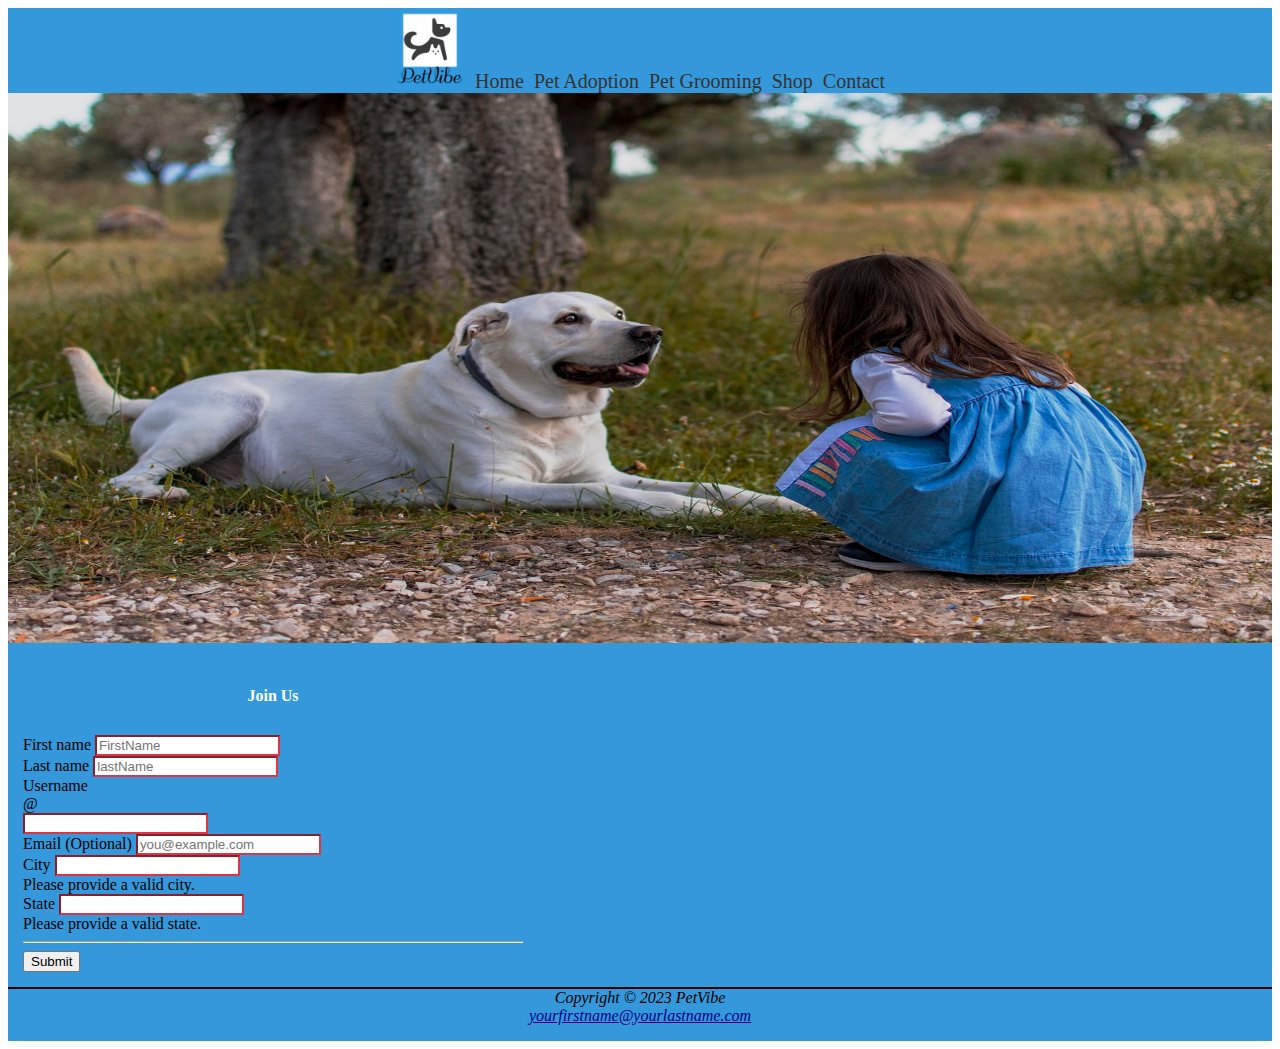
<file: contact.html>
<!doctype html>
<html lang="en">
  <head>
    <meta charset="utf-8">
    <meta name="viewport" content="width=device-width, initial-scale=1, shrink-to-fit=no">
    <title>PetVibe</title>
    <link href="PetVibe.css" rel="stylesheet">
    <link rel="stylesheet" href="https://stackpath.bootstrapcdn.com/bootstrap/4.1.3/css/bootstrap.min.css" integrity="sha384-MCw98/SFnGE8fJT3GXwEOngsV7Zt27NXFoaoApmYm81iuXoPkFOJwJ8ERdknLPMO" crossorigin="anonymous">
    <link rel="shortcut icon" href="fava.ico">

  </head>
<body>
    <nav class="navbar">
      <a href="index.html"><img src="logo.png" alt="logo"></a>
      <a href='index.html'>Home</a>&nbsp;
      <a href='pet adoption.html'>Pet Adoption</a>&nbsp;
      <a href='pet grooming.html'>Pet Grooming</a>&nbsp;
      <a href='shop.html'>Shop</a>&nbsp;
      <a href='contact.html'>Contact</a>&nbsp;
    </nav>
<div id="pic2">
</div>
<main>
 <main class="form-signin w-100 m-auto">

<h2>Join Us</h2>
            <form class="needs-validation" action="thankyou.html" method="get">
            <div class="row">
              <div class="col-md-6 mb-3">
                <label for="firstName">First name</label>
                <input type="text" class="form-control" name="firstName" id="firstName"placeholder="FirstName" value="" pattern="[a-zA-Z]+"required>
              </div>
              
              <div class="col-md-6 mb-3">
                <label for="lastName">Last name</label>
                <input type="text" class="form-control" name="lastname" id="lastName" placeholder="lastName" value="" pattern="[a-zA-Z]+" required>   
              </div>
            </div>
            
  
            <div class="mb-3">
              <label for="username">Username</label>
              <div class="input-group">
                <div class="input-group-prepend">
                  <span class="input-group-text">@</span>
                </div>
                <input type="text" class="form-control" name="username"id="username" placeholder="" pattern=".{8,}" title="Eight or more characters for username" required>
              </div>
            </div>

            <div class="mb-3">
              <label for="email">Email <span class="text-muted">(Optional)</span></label>
              <input type="email" class="form-control" name="email"id="email" placeholder="you@example.com" required>
            </div>

              <div class="row">
              <div class="col-md-6 mb-3">
                <label for="city" class="form-label">City </label>
                <input type="text" class="form-control" name="city"id="city"required>
                <div class="invalid-feedback">
                  Please provide a valid city.
               </div>
             </div>

              <div class="col-md-6 mb-3">
                <label for="state" class="form-label">State </label>
                <input type="text" class="form-control" name="state"id="state"required>
                <div class="invalid-feedback">
                 Please provide a valid state.
               </div>
             </div>
           </div>
         
   
    
        
             <hr class="mb-4">
            <button class="btn btn-primary btn-lg btn-block" type="submit">Submit</button>
          </form>
    </main>

    
</body>
</main>
 <footer>
Copyright &copy; 2023 PetVibe<br>
<a href="mailto:yourfirstname@yourlastname.com">yourfirstname@yourlastname.com</a>
 </footer>
</body>
</html>
</file>
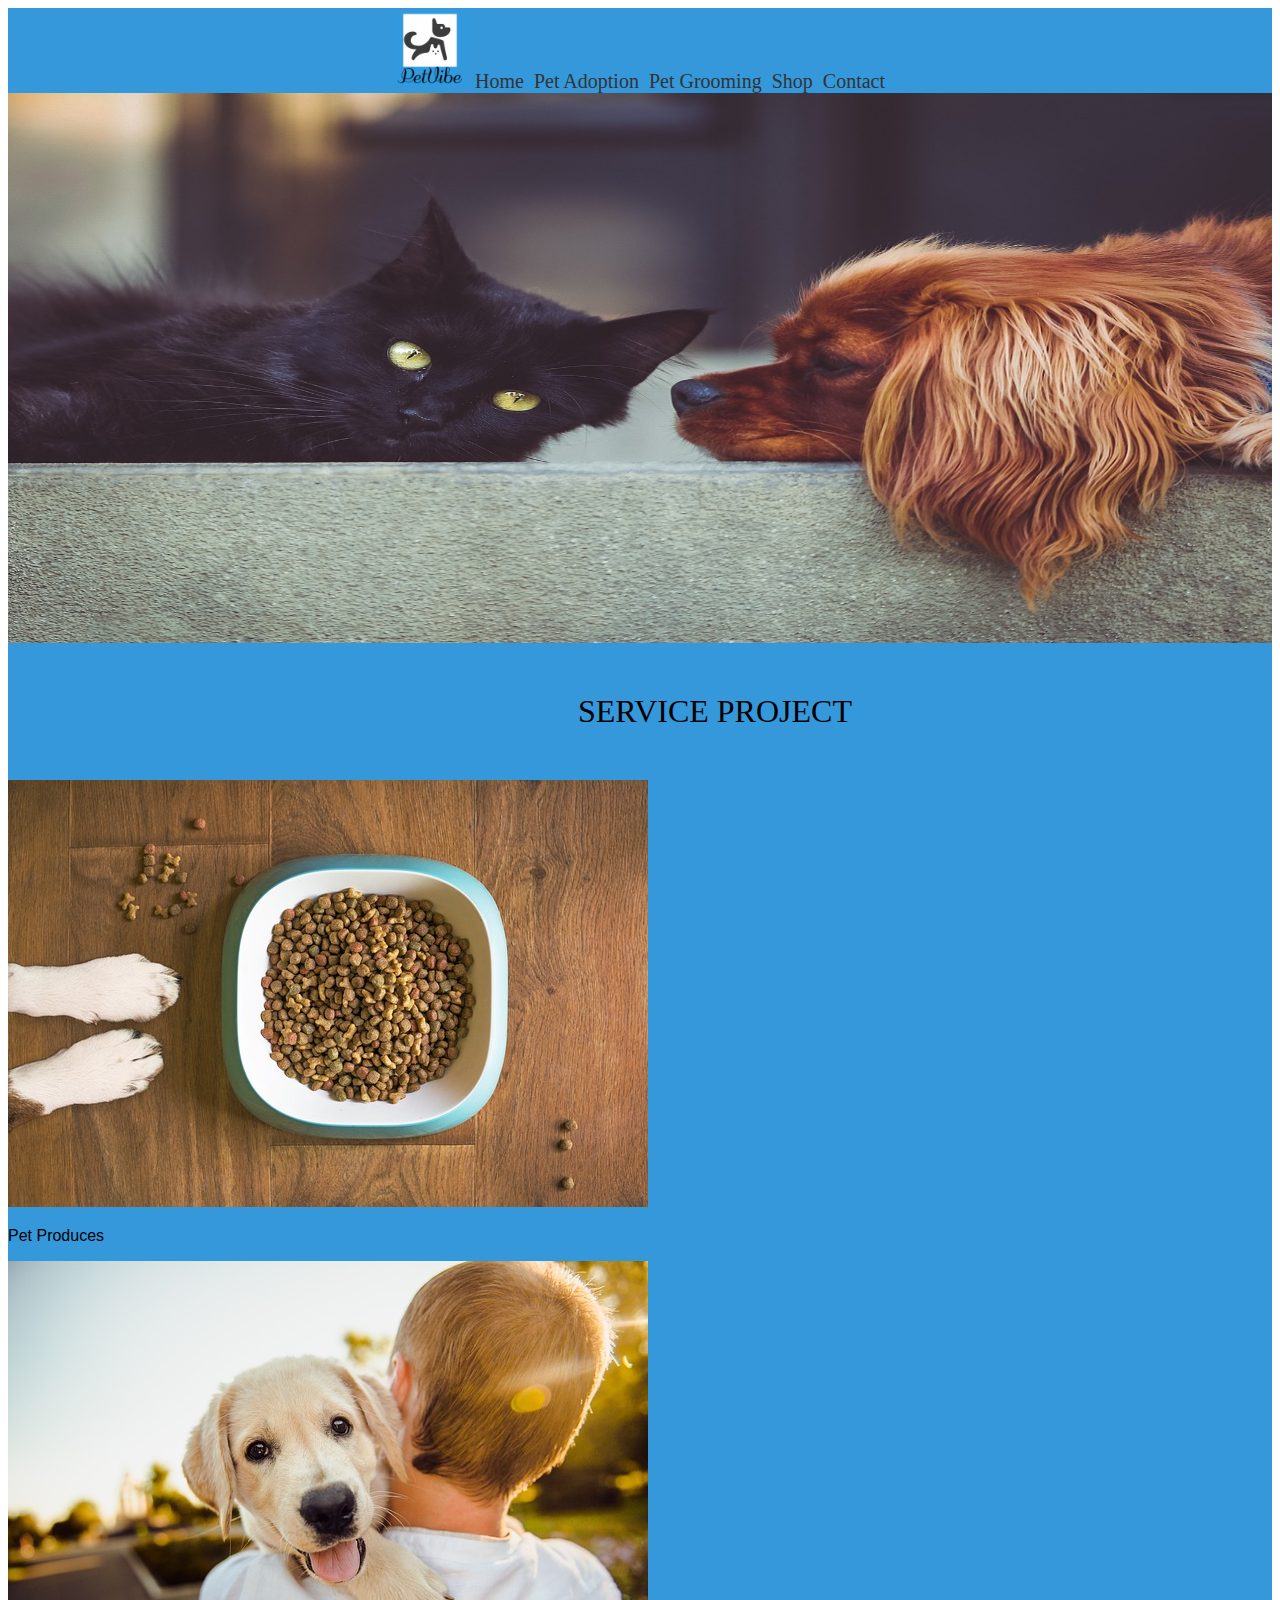
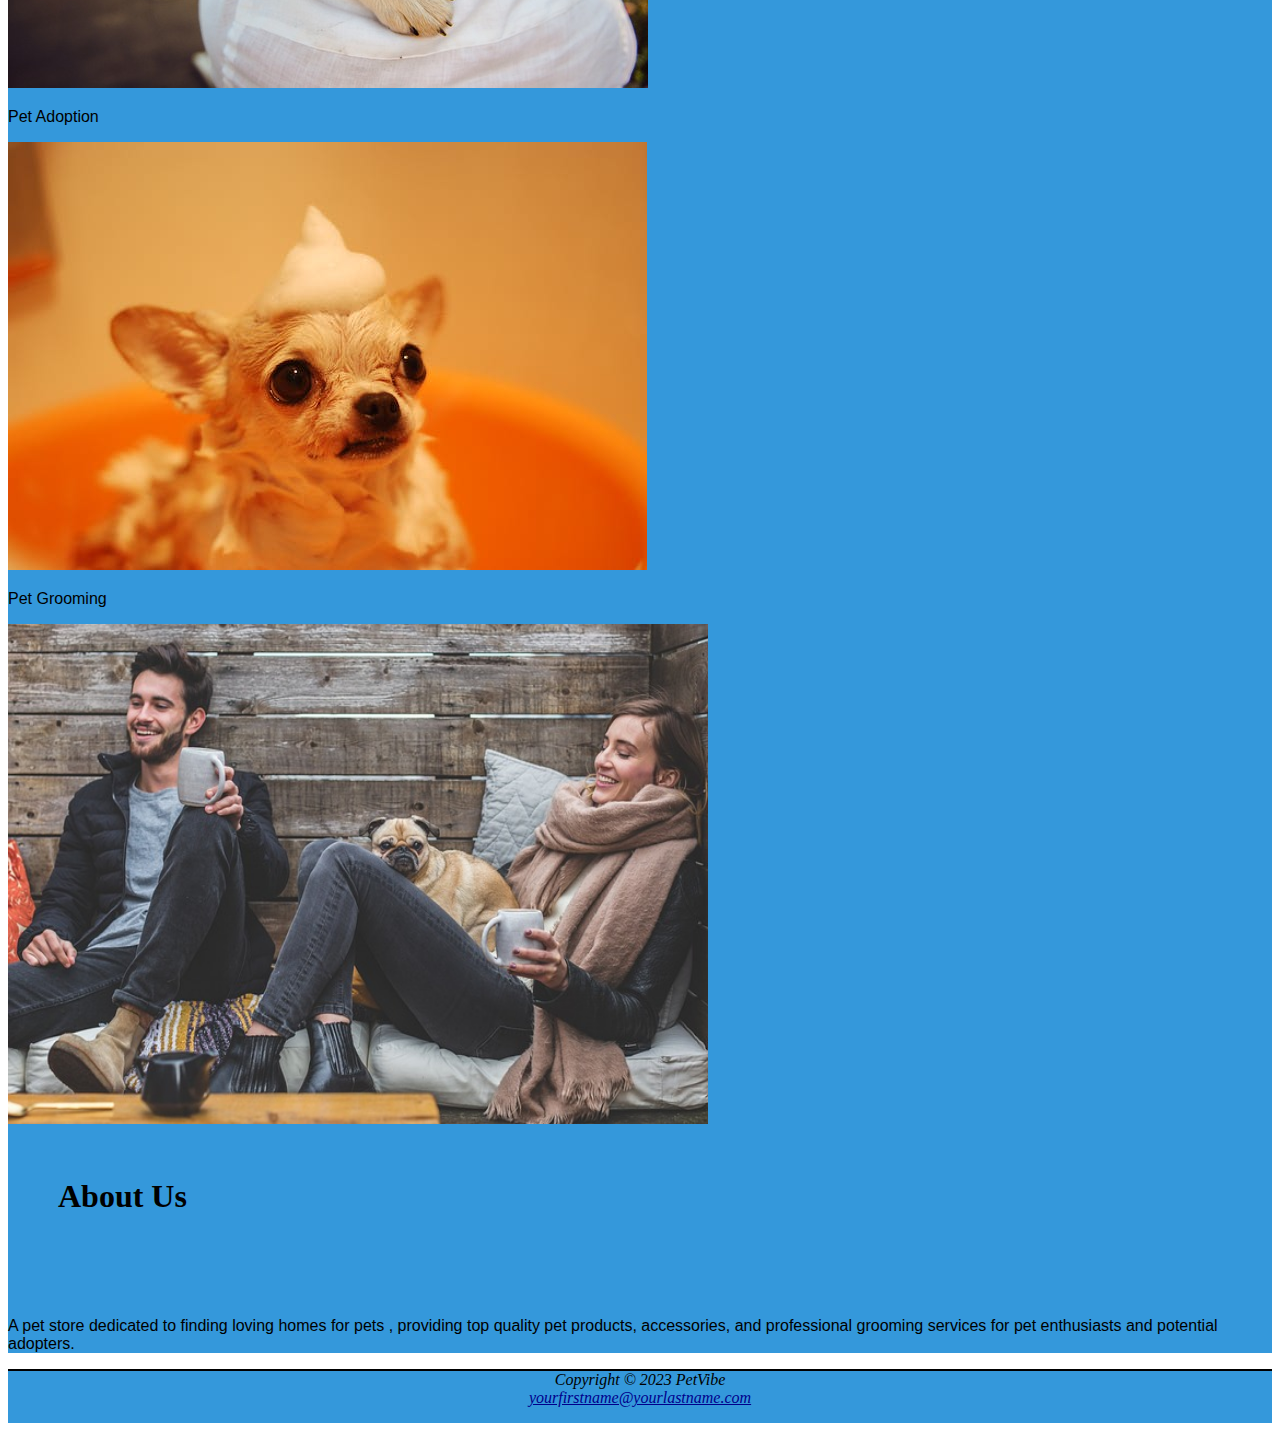
<file: home.html>
<!------index page----->
<!doctype html>
<html lang="en">
<head>
<meta charset="utf-8">
<meta name="viewport" content="width=device-width, initial-scale=1.0">
<title>PetVibe</title>
<link href="PetVibe.css" rel="stylesheet">
<link rel="stylesheet" href="https://stackpath.bootstrapcdn.com/bootstrap/4.1.3/css/bootstrap.min.css" integrity="sha384-MCw98/SFnGE8fJT3GXwEOngsV7Zt27NXFoaoApmYm81iuXoPkFOJwJ8ERdknLPMO" crossorigin="anonymous">
<link rel="shortcut icon" href="fava.ico">
</head>
<div id="wrapper">
<main>
<body>
    <nav class="navbar">
      <a href="home.html"><img src="logo.png" alt="logo"></a>
      <a href='home.html'>Home</a>&nbsp;
      <a href='pet adoption.html'>Pet Adoption</a>&nbsp;
      <a href='pet grooming.html'>Pet Grooming</a>&nbsp;
      <a href='shop.html'>Shop</a>&nbsp;
      <a href='contact.html'>Contact</a>&nbsp;
    </nav>
<div id="pic1">
</div>
<header>SERVICE PROJECT</header>
    <div class="container mt-5">
  <div class="row">
    <div class="col-sm">
     <div class="card" style="width: 20rem;">
  <img src="pet1.jpg" class="card-img-top" alt="...">
  <div class="card-body">
    <p class="card-text">Pet Produces</p>
  </div>
</div>
    </div>
    <div class="col-sm">
     <div class="card" style="width: 20rem;">
  <img src="pet2.jpg" class="card-img-top" alt="...">
  <div class="card-body">
    <p class="card-text">Pet Adoption</p>
  </div>
</div>
    </div>
    <div class="col-sm">
     <div class="card" style="width: 20rem;">
  <img src="pet3.jpg" class="card-img-top" alt="...">
  <div class="card-body">
    <p class="card-text">Pet Grooming</p>
  </div>
</div>
    </div>
  </div>
</div>

<div class="container col-xxl-8 px-4 py-5">
    <div class="row flex-lg-row-reverse align-items-center g-5 py-5">
      <div class="col-10 col-sm-8 col-lg-6">
        <img src="pic3.jpg" class="d-block mx-lg-auto img-fluid rounded" alt="bridge" width="700" height="500" loading="lazy">
      </div>
      <div class="col-lg-6">
        <h1 class="display-5 fw-bold lh-1 mb-3">About Us</h1>
        <br>
        <br>
        <p class="lead">A pet store dedicated to finding loving homes for pets , providing top quality pet products, accessories, and professional grooming services for pet enthusiasts and potential adopters.</p>
      </div>
    </div>
  </div>
    
</body>
</main>
 <footer>
Copyright &copy; 2023 PetVibe<br>
<a href="mailto:yourfirstname@yourlastname.com">yourfirstname@yourlastname.com</a>
 </footer>
</div>
</body>
</html>
</file>
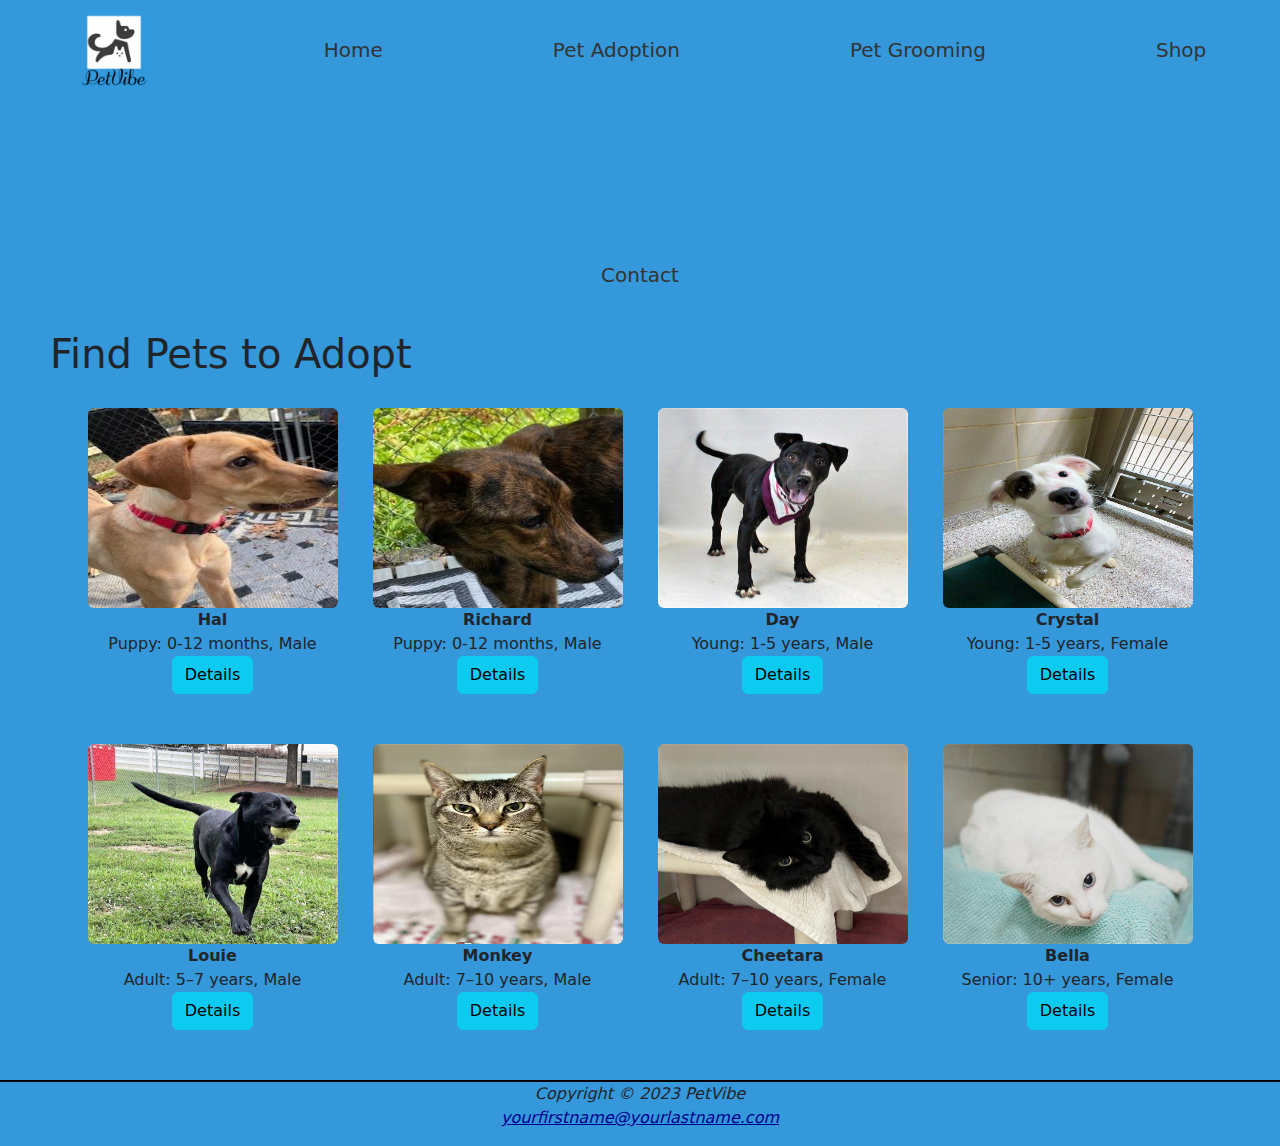
<file: pet adoption.html>
<!doctype html>
<html lang="en">

<head>
  <meta charset="utf-8">
  <meta name="viewport" content="width=device-width, initial-scale=1.0">
  <title>PetVibe</title>
  <link href="PetVibe.css" rel="stylesheet">
  <link rel="shortcut icon" href="fava.ico">
  <style>
    .btn {
      margin-bottom: 50px;
    }
nav.navbar {
  background-color: #3498db;
  display: flex;
  align-items: center;
  justify-content: center; 
  gap: 170px; 
  padding: 10px 0;
}

nav.navbar a {
  color: #fff;
  font-weight: 500;
  text-decoration: none;
}
nav.navbar img{
  width: 80px;
  height: 80px;
}
nav.navbar { background-color: #3498db;
}
nav {  text-align: center;
      font-size: 1.25em;
}
nav a { text-decoration: none; }
nav a:link     { color: #333333; }
nav a:visited { color: #333333; }

    .page-header {
      text-align: center;
      margin: 30px 0;
    }

    footer { background-color: #3498db;
         font-size: 1em;
     font-style: italic;
     text-align: center;
     padding-bottom: 1em;
     border-top: 2px solid black;
}  </style> 
  <!-- Bootstrap CSS -->
  <link href="https://cdn.jsdelivr.net/npm/bootstrap@5.3.0-alpha1/dist/css/bootstrap.min.css" rel="stylesheet">


</head>

<body>
  <main>
    <nav class="navbar">
      <a href="home.html"><img src="logo.png" alt="logo" height="50"></a>
      <a href='home.html'>Home</a>
      <a href='pet adoption.html'>Pet Adoption</a>
      <a href='pet grooming.html'>Pet Grooming</a>
      <a href='shop.html'>Shop</a>
      <a href='contact.html'>Contact</a>
    </nav>

    <div class="page-header">
      <h1>Find Pets to Adopt</h1>
    </div>

    <div class="container">
      <div class="row">
        <!-- Pet 1 -->
        <div class="col-md-3 text-center">
          <img src="peta1.jpg" width="250px" height="200px" class="rounded">
          <br>
          <b>Hal</b><br />
          Puppy: 0-12 months, Male
          <br>
          <button class="btn btn-info" data-bs-toggle="modal" data-bs-target="#pet1">Details</button>
        </div>

        <!-- Pet 2 -->
        <div class="col-md-3 text-center">
          <img src="peta2.jpg" width="250px" height="200px" class="rounded">
          <br>
          <b>Richard</b><br />
          Puppy: 0-12 months, Male
          <br>
          <button class="btn btn-info" data-bs-toggle="modal" data-bs-target="#pet2">Details</button>
        </div>

        <!-- Pet 3 -->
        <div class="col-md-3 text-center">
          <img src="peta3.jpg" width="250px" height="200px" class="rounded">
          <br>
          <b>Day</b><br />
          Young: 1-5 years, Male
          <br>
          <button class="btn btn-info" data-bs-toggle="modal" data-bs-target="#pet3">Details</button>
        </div>

        <!-- Pet 4 -->
        <div class="col-md-3 text-center">
          <img src="peta4.jpg" width="250px" height="200px" class="rounded">
          <br>
          <b>Crystal</b><br />
          Young: 1-5 years, Female
          <br>
          <button class="btn btn-info" data-bs-toggle="modal" data-bs-target="#pet4">Details</button>
        </div>
            <!-- 5 -->
        <div class="col-md-3 text-center">
          <img src="peta5.jpg" width="250px" height="200px" class="rounded">
      <br><b>Louie</b><br>
      Adult: 5–7 years, Male<br>
      <button class="btn btn-info" data-bs-toggle="modal" data-bs-target="#pet5">Details</button>
    </div>

    <!-- 6 -->
       <div class="col-md-3 text-center">
      <img src="peta6.jpg" width="250" height="200" class="rounded">
      <br><b>Monkey</b><br>
      Adult: 7–10 years, Male<br>
      <button class="btn btn-info" data-bs-toggle="modal" data-bs-target="#pet6">Details</button>
    </div>

    <!-- 7 -->
    <div class="col-md-3 text-center">
      <img src="peta7.jpg" width="250" height="200" class="rounded">
      <br><b>Cheetara</b><br>
      Adult: 7–10 years, Female<br>
      <button class="btn btn-info" data-bs-toggle="modal" data-bs-target="#pet7">Details</button>
    </div>

    <!-- 8 -->
    <div class="col-md-3 text-center">
      <img src="peta8.jpg" width="250" height="200" class="rounded">
      <br><b>Bella</b><br>
      Senior: 10+ years, Female<br>
      <button class="btn btn-info" data-bs-toggle="modal" data-bs-target="#pet8">Details</button>
    </div>

  </div>
</div>
    <!-- Pet 1 Modal -->
    <div class="modal fade" id="pet1" tabindex="-1" aria-labelledby="pet1Label" aria-hidden="true">
      <div class="modal-dialog">
        <div class="modal-content">
          <div class="modal-header">
            <h5 class="modal-title" id="pet1Label">Hal - Puppy (Male)</h5>
            <button type="button" class="btn-close" data-bs-dismiss="modal"></button>
          </div>
          <div class="modal-body">
            <img src="peta1.jpg" class="img-fluid rounded mb-3" alt="Hal">
            <p><b>Age:</b> 8 months</p>
            <p><b>Breed:</b> Golden Retriever</p>
            <p><b>Personality:</b> Energetic, friendly, loves outdoor play!</p>
            <p><b>Adoption Info:</b> Fully vaccinated and microchipped. Great with kids.</p>
          </div>
          <div class="modal-footer">
            <button type="button" class="btn btn-success">Adopt Me</button>
            <button type="button" class="btn btn-secondary" data-bs-dismiss="modal">Close</button>
          </div>
        </div>
      </div>
    </div>

    <!-- Pet 2 Modal -->
    <div class="modal fade" id="pet2" tabindex="-1" aria-labelledby="pet2Label" aria-hidden="true">
      <div class="modal-dialog">
        <div class="modal-content">
          <div class="modal-header">
            <h5 class="modal-title" id="pet2Label">Richard - Puppy (Male)</h5>
            <button type="button" class="btn-close" data-bs-dismiss="modal"></button>
          </div>
          <div class="modal-body">
            <img src="peta2.jpg" class="img-fluid rounded mb-3" alt="Richard">
            <p><b>Age:</b> 10 months</p>
            <p><b>Breed:</b> Labrador Mix</p>
            <p><b>Personality:</b> Smart, loyal, playful, loves treats.</p>
            <p><b>Adoption Info:</b> Neutered and vaccinated. Good with cats.</p>
          </div>
          <div class="modal-footer">
            <button type="button" class="btn btn-success">Adopt Me</button>
            <button type="button" class="btn btn-secondary" data-bs-dismiss="modal">Close</button>
          </div>
        </div>
      </div>
    </div>

    <!-- Pet 3 Modal -->
    <div class="modal fade" id="pet3" tabindex="-1" aria-labelledby="pet3Label" aria-hidden="true">
      <div class="modal-dialog">
        <div class="modal-content">
          <div class="modal-header">
            <h5 class="modal-title" id="pet3Label">Day - Young (Male)</h5>
            <button type="button" class="btn-close" data-bs-dismiss="modal"></button>
          </div>
          <div class="modal-body">
            <img src="peta3.jpg" class="img-fluid rounded mb-3" alt="Day">
            <p><b>Age:</b> 3 years</p>
            <p><b>Breed:</b> Border Collie</p>
            <p><b>Personality:</b> Very intelligent and active, needs daily walks.</p>
            <p><b>Adoption Info:</b> Trained and housebroken. Perfect for families.</p>
          </div>
          <div class="modal-footer">
            <button type="button" class="btn btn-success">Adopt Me</button>
            <button type="button" class="btn btn-secondary" data-bs-dismiss="modal">Close</button>
          </div>
        </div>
      </div>
    </div>

    <!-- Pet 4 Modal -->
    <div class="modal fade" id="pet4" tabindex="-1" aria-labelledby="pet4Label" aria-hidden="true">
      <div class="modal-dialog">
        <div class="modal-content">
          <div class="modal-header">
            <h5 class="modal-title" id="pet4Label">Crystal - Young (Female)</h5>
            <button type="button" class="btn-close" data-bs-dismiss="modal"></button>
          </div>
          <div class="modal-body">
            <img src="peta4.jpg" class="img-fluid rounded mb-3" alt="Crystal">
            <p><b>Age:</b> 2 years</p>
            <p><b>Breed:</b> Husky Mix</p>
            <p><b>Personality:</b> Gentle, loving, enjoys brushing and walks.</p>
            <p><b>Adoption Info:</b> Spayed, vaccinated, loves children and other pets.</p>
          </div>
          <div class="modal-footer">
            <button type="button" class="btn btn-success">Adopt Me</button>
            <button type="button" class="btn btn-secondary" data-bs-dismiss="modal">Close</button>
          </div>
        </div>
      </div>
    </div>
<!-- Pet 5 Modal -->
<div class="modal fade" id="pet5" tabindex="-1" aria-labelledby="pet5Label" aria-hidden="true">
  <div class="modal-dialog">
    <div class="modal-content">
      <div class="modal-header">
        <h5 class="modal-title" id="pet5Label">Louie - Adult (Male)</h5>
        <button type="button" class="btn-close" data-bs-dismiss="modal"></button>
      </div>
      <div class="modal-body">
        <img src="peta5.jpg" class="img-fluid rounded mb-3" alt="Louie">
        <p><b>Age:</b> 6 years</p>
        <p><b>Breed:</b> Bulldog</p>
        <p><b>Personality:</b> Calm, loyal, enjoys naps and gentle walks.</p>
        <p><b>Adoption Info:</b> Neutered, vaccinated, and well-behaved around kids.</p>
      </div>
      <div class="modal-footer">
        <a href="adopt.html?pet=Louie&img=images/peta5.jpg" class="btn btn-success">Adopt Me</a>
        <button type="button" class="btn btn-secondary" data-bs-dismiss="modal">Close</button>
      </div>
    </div>
  </div>
</div>


<!-- Pet 6 -->
<!-- Pet 6 Modal -->
<div class="modal fade" id="pet6" tabindex="-1" aria-labelledby="pet6Label" aria-hidden="true">
  <div class="modal-dialog">
    <div class="modal-content">
      <div class="modal-header">
        <h5 class="modal-title" id="pet6Label">Monkey - Adult (Male)</h5>
        <button type="button" class="btn-close" data-bs-dismiss="modal"></button>
      </div>
      <div class="modal-body">
        <img src="peta6.jpg" class="img-fluid rounded mb-3" alt="Monkey">
        <p><b>Age:</b> 9 years</p>
        <p><b>Breed:</b> Domestic Short Hair</p>
        <p><b>Personality:</b> Easy-going and affectionate, loves window watching.</p>
        <p><b>Adoption Info:</b> Litter-trained, vaccinated, and calm around other cats.</p>
      </div>
      <div class="modal-footer">
        <a href="adopt.html?pet=Monkey&img=images/peta6.jpg" class="btn btn-success">Adopt Me</a>
        <button type="button" class="btn btn-secondary" data-bs-dismiss="modal">Close</button>
      </div>
    </div>
  </div>
</div>


<!-- Pet 7 -->
<div class="modal fade" id="pet7" tabindex="-1">
  <div class="modal-dialog"><div class="modal-content">
    <div class="modal-header"><h5 class="modal-title">Cheetara - Adult (Female)</h5>
      <button type="button" class="btn-close" data-bs-dismiss="modal"></button>
    </div>
    <div class="modal-body">
      <img src="peta7.jpg" class="img-fluid rounded mb-3">
      <p><b>Age:</b> 8 years</p>
      <p><b>Breed:</b> Domestic Long Hair</p>
      <p><b>Personality:</b> Elegant, independent, enjoys being brushed.</p>
      <p><b>Adoption Info:</b> Spayed, healthy, suitable for calm homes.</p>
    </div>
    <div class="modal-footer">
      <a href="adopt.html?pet=Cheetara&img=images/peta7.jpg" class="btn btn-success">Adopt Me</a>
      <button class="btn btn-secondary" data-bs-dismiss="modal">Close</button>
    </div>
  </div></div>
</div>

<!-- Pet 8 -->
<div class="modal fade" id="pet8" tabindex="-1">
  <div class="modal-dialog"><div class="modal-content">
    <div class="modal-header"><h5 class="modal-title">Bella - Senior (Female)</h5>
      <button type="button" class="btn-close" data-bs-dismiss="modal"></button>
    </div>
    <div class="modal-body">
      <img src="peta8.jpg" class="img-fluid rounded mb-3">
      <p><b>Age:</b> 11 years</p>
      <p><b>Breed:</b> Domestic Short Hair</p>
      <p><b>Personality:</b> Sweet, gentle, loves quiet companionship.</p>
      <p><b>Adoption Info:</b> Ideal for seniors or calm households.</p>
    </div>
    <div class="modal-footer">
      <a href="adopt.html?pet=Bella&img=images/peta8.jpg" class="btn btn-success">Adopt Me</a>
      <button class="btn btn-secondary" data-bs-dismiss="modal">Close</button>
    </div>
  </div></div>
</div>
    <!-- Adoption Modal -->
<div class="modal fade" id="adoptModal" tabindex="-1" aria-labelledby="adoptModalLabel" aria-hidden="true">
  <div class="modal-dialog">
    <div class="modal-content">
      <div class="modal-header">
        <h5 class="modal-title" id="adoptModalLabel">Adopt a Pet</h5>
        <button type="button" class="btn-close" data-bs-dismiss="modal"></button>
      </div>
      <div class="modal-body">
        <form id="adoptForm">
          <div class="mb-3">
            <label for="petName" class="form-label">Pet Name</label>
            <input type="text" id="petName" class="form-control" readonly>
          </div>
          <div class="mb-3">
            <label for="userName" class="form-label">Your Name</label>
            <input type="text" id="userName" class="form-control" placeholder="Enter your full name" required>
          </div>
          <div class="mb-3">
            <label for="userEmail" class="form-label">Email</label>
            <input type="email" id="userEmail" class="form-control" placeholder="Enter your email" required>
          </div>
          <div class="mb-3">
            <label for="userDate" class="form-label">Preferred Adoption Date</label>
            <input type="date" id="userDate" class="form-control" required>
          </div>
          <button type="submit" class="btn btn-primary w-100">Submit</button>
        </form>
      </div>
    </div>
  </div>
</div>

    <footer>
      Copyright &copy; 2023 PetVibe<br>
      <a href="mailto:yourfirstname@yourlastname.com">yourfirstname@yourlastname.com</a>
    </footer>
  </main>

  <!-- Bootstrap JS -->
  <script>
window.onload = function() {
  // 让所有 “Adopt Me” 按钮打开预约弹窗
  document.querySelectorAll('.btn-success').forEach(btn => {
    btn.addEventListener('click', function (e) {
      e.preventDefault();
      const petModal = this.closest('.modal');
      const petName = petModal ? petModal.querySelector('.modal-title').textContent.split(' - ')[0] : 'Unknown';
      document.getElementById('petName').value = petName;
      const adoptModal = new bootstrap.Modal(document.getElementById('adoptModal'));
      adoptModal.show();
    });
  });

  // 提交表单后关闭弹窗
  document.getElementById('adoptForm').addEventListener('submit', function(e) {
    e.preventDefault();
    alert('Your adoption request has been submitted! We will contact you soon.');
    const modalEl = document.getElementById('adoptModal');
    const modal = bootstrap.Modal.getOrCreateInstance(modalEl);
    modal.hide();
    this.reset();
  });
};
</script>

  <script src="https://cdn.jsdelivr.net/npm/bootstrap@5.3.0-alpha1/dist/js/bootstrap.bundle.min.js"></script>
</body>

</html>
</file>
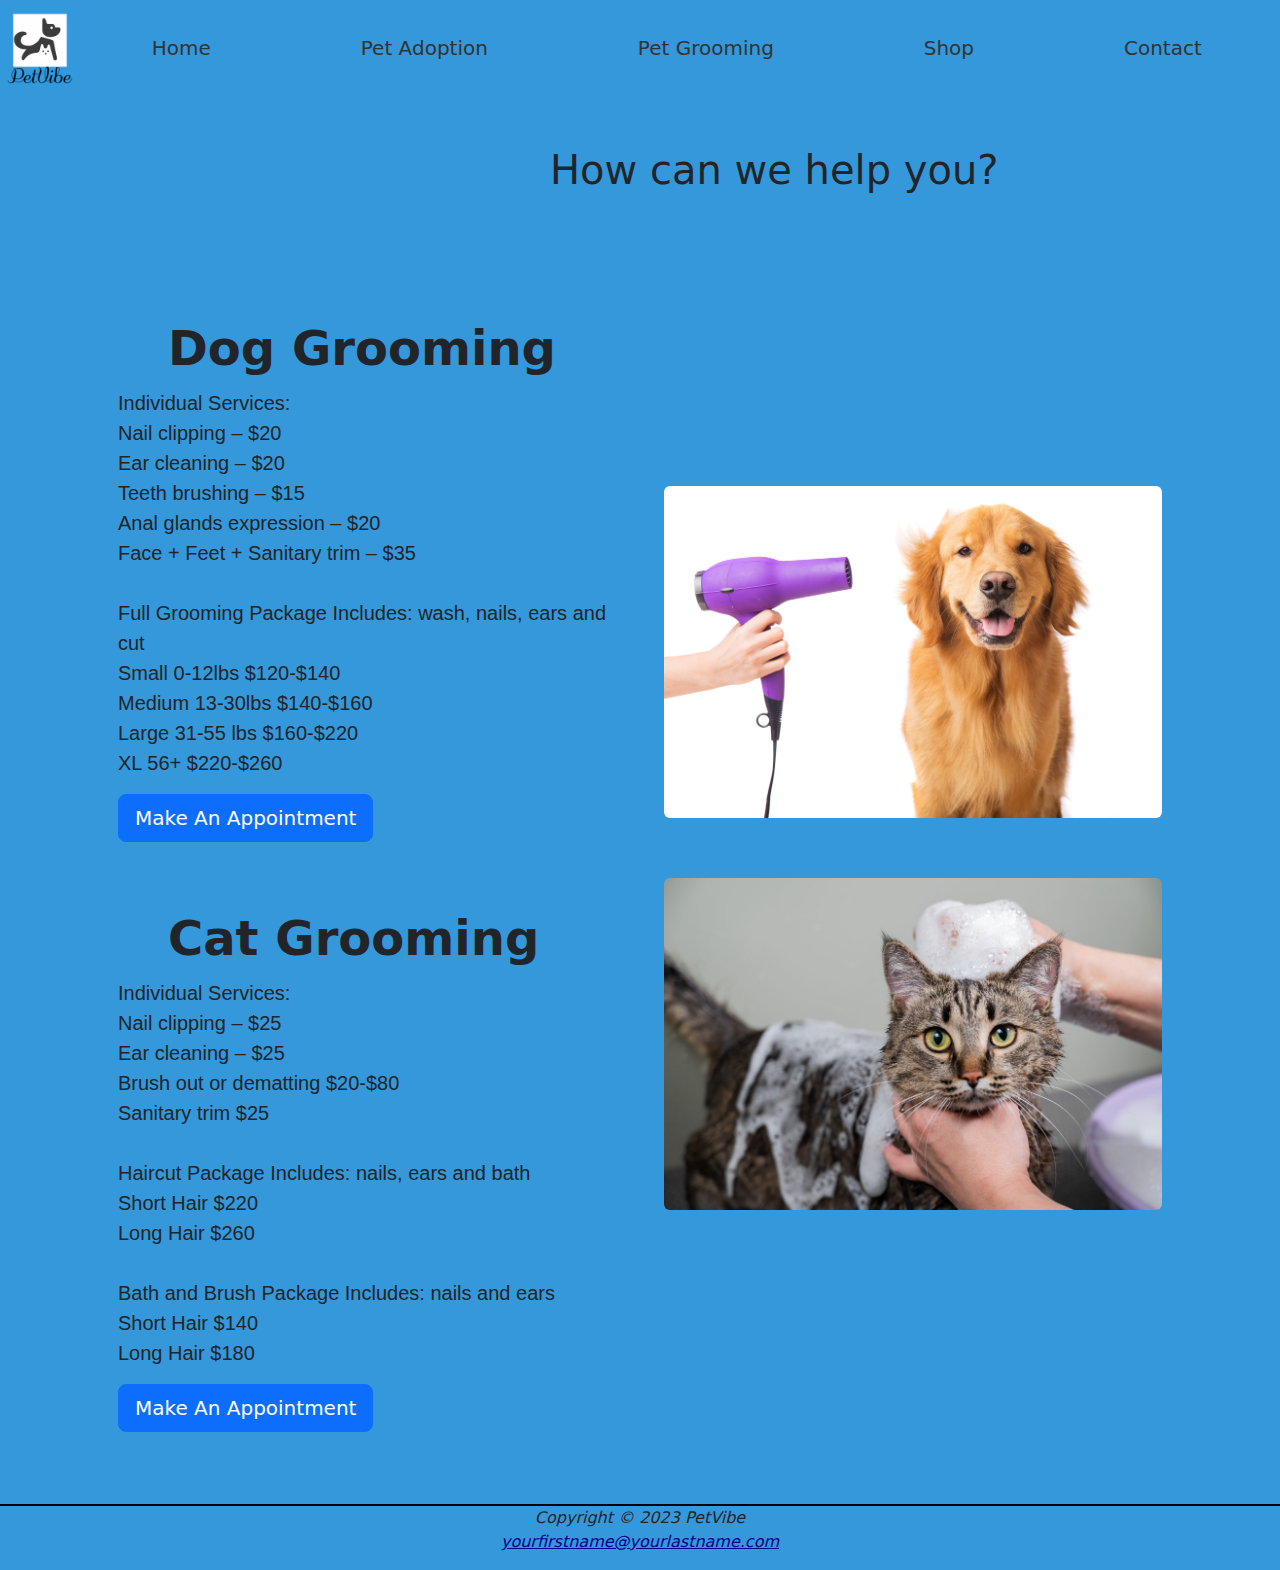
<file: pet grooming.html>
<!doctype html>
<html lang="en">

<head>
  <title>PetVibe</title>
  <meta charset="utf-8">
  <meta name="viewport" content="width=device-width, initial-scale=1, shrink-to-fit=no">
  <link href="PetVibe.css" rel="stylesheet">
  <link rel="shortcut icon" href="fava.ico">
  <link href="https://cdn.jsdelivr.net/npm/bootstrap@5.3.0-alpha1/dist/css/bootstrap.min.css" rel="stylesheet">
  <style>
    .container img {
      margin-bottom: 60px;
    }

    header {
      margin-left: 500px;
    }


footer { background-color: #3498db;
         font-size: 1em;
     font-style: italic;
     text-align: center;
     padding-bottom: 1em;
     border-top: 2px solid black;
}
  </style>
</head>

<body>
  <main>
    <nav class="navbar">
      <a href="index.html"><img src="logo.png" alt="logo"></a>
      <a href='index.html'>Home</a>&nbsp;
      <a href='pet adoption.html'>Pet Adoption</a>&nbsp;
      <a href='pet grooming.html'>Pet Grooming</a>&nbsp;
      <a href='shop.html'>Shop</a>&nbsp;
      <a href='contact.html'>Contact</a>&nbsp;
    </nav>


    <header>
      <h1>How can we help you?</h1>
    </header>

    <div class="container col-xxl-10 px-5 py-4">
      <div class="row flex-lg-row-reverse align-items-center g-5 py-5">
        <div class="col-15 col-sm-8 col-lg-6">
          <img src="petg1.jpg" class="d-block mx-lg-auto img-fluid rounded" alt="dog grooming" width="700"
            height="500" loading="lazy">
          <img src="petg2.jpg" class="d-block mx-lg-auto img-fluid rounded mt-5" alt="cat grooming" width="700"
            height="500" loading="lazy">
        </div>

        <div class="col-lg-6">
          <h1 class="display-5 fw-bold lh-1 mb-3">Dog Grooming</h1>
          <p class="lead">Individual Services:<br />
            Nail clipping – $20<br />
            Ear cleaning – $20<br />
            Teeth brushing – $15<br />
            Anal glands expression – $20<br />
            Face + Feet + Sanitary trim – $35<br /><br />
            Full Grooming Package Includes: wash, nails, ears and cut<br />
            Small 0-12lbs $120-$140<br />
            Medium 13-30lbs $140-$160<br />
            Large 31-55 lbs $160-$220<br />
            XL 56+ $220-$260
          </p>
          <button type="button" class="btn btn-primary btn-lg" data-bs-toggle="modal"
            data-bs-target="#appointmentModal">Make An Appointment</button>

          <br><br><br><br>

          <h1 class="display-5 fw-bold lh-1 mb-3">Cat Grooming</h1>
          <p class="lead">Individual Services:<br />
            Nail clipping – $25<br />
            Ear cleaning – $25<br />
            Brush out or dematting $20-$80<br />
            Sanitary trim $25<br /><br />
            Haircut Package Includes: nails, ears and bath<br />
            Short Hair $220<br />
            Long Hair $260<br /><br />
            Bath and Brush Package Includes: nails and ears<br />
            Short Hair $140<br />
            Long Hair $180
          </p>
          <button type="button" class="btn btn-primary btn-lg" data-bs-toggle="modal"
            data-bs-target="#appointmentModal">Make An Appointment</button>
        </div>
      </div>
    </div>

    <!-- Appointment Modal -->
    <div class="modal fade" id="appointmentModal" tabindex="-1" aria-labelledby="appointmentModalLabel"
      aria-hidden="true">
      <div class="modal-dialog">
        <div class="modal-content">
          <form>
            <div class="modal-header">
              <h5 class="modal-title" id="appointmentModalLabel">Book Your Appointment</h5>
              <button type="button" class="btn-close" data-bs-dismiss="modal" aria-label="Close"></button>
            </div>
            <div class="modal-body">

              <div class="mb-3">
                <label for="name" class="form-label">Your Name</label>
                <input type="text" class="form-control" id="name" required>
              </div>

              <div class="mb-3">
                <label for="email" class="form-label">Email Address</label>
                <input type="email" class="form-control" id="email" required>
              </div>

              <div class="mb-3">
                <label for="petType" class="form-label">Pet Type</label>
                <select class="form-select" id="petType">
                  <option selected>Choose...</option>
                  <option>Dog</option>
                  <option>Cat</option>
                </select>
              </div>

              <div class="mb-3">
                <label for="serviceType" class="form-label">Service Type</label>
                <select class="form-select" id="serviceType">
                  <option selected>Choose...</option>
                  <option>Nail Clipping</option>
                  <option>Ear Cleaning</option>
                  <option>Full Grooming Package</option>
                  <option>Haircut Package</option>
                  <option>Bath and Brush Package</option>
                </select>
              </div>

              <div class="mb-3">
                <label for="date" class="form-label">Preferred Date</label>
                <input type="date" class="form-control" id="date" required>
              </div>

              <div class="mb-3">
                <label for="time" class="form-label">Preferred Time</label>
                <input type="time" class="form-control" id="time" required>
              </div>

            </div>
            <div class="modal-footer">
              <button type="submit" class="btn btn-primary">Submit Appointment</button>
            </div>
          </form>
        </div>
      </div>
    </div>

    <footer>
      Copyright &copy; 2023 PetVibe<br>
      <a href="mailto:yourfirstname@yourlastname.com">yourfirstname@yourlastname.com</a>
    </footer>
  </main>

  <script src="https://cdn.jsdelivr.net/npm/bootstrap@5.3.0-alpha1/dist/js/bootstrap.bundle.min.js"></script>
</body>

</html>
</file>
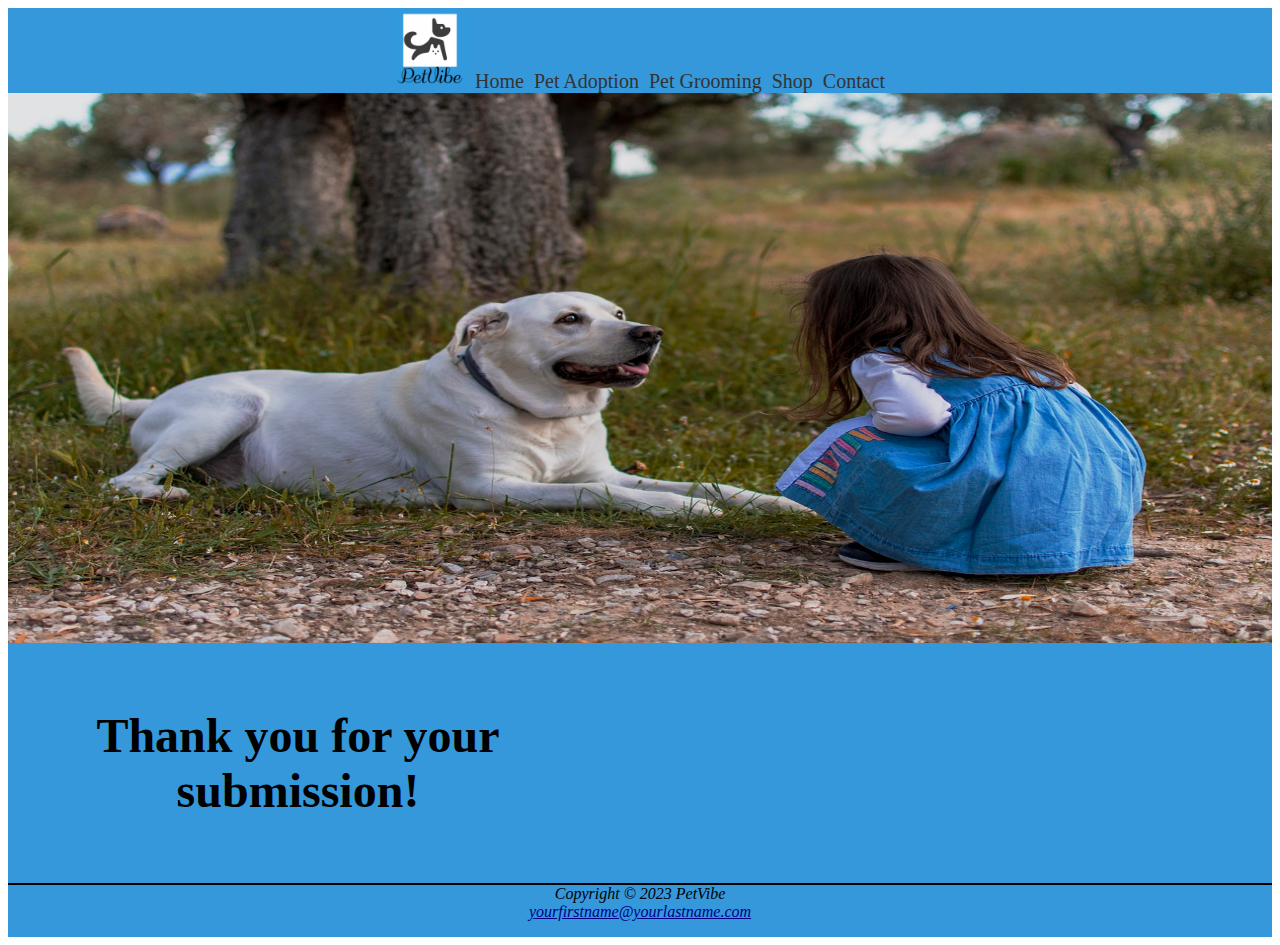
<file: thankyou.html>
<!doctype html>
<html lang="en">
  <head>
    <meta charset="utf-8">
    <meta name="viewport" content="width=device-width, initial-scale=1, shrink-to-fit=no">
    <title>PetVibe</title>
    <link href="PetVibe.css" rel="stylesheet">
    <link rel="stylesheet" href="https://stackpath.bootstrapcdn.com/bootstrap/4.1.3/css/bootstrap.min.css" integrity="sha384-MCw98/SFnGE8fJT3GXwEOngsV7Zt27NXFoaoApmYm81iuXoPkFOJwJ8ERdknLPMO" crossorigin="anonymous">
    <link rel="shortcut icon" href="fava.ico">

  </head>
<body>
    <nav class="navbar">
      <a href="index.html"><img src="logo.png" alt="logo"></a>
      <a href='index.html'>Home</a>&nbsp;
      <a href='pet adoption.html'>Pet Adoption</a>&nbsp;
      <a href='pet grooming.html'>Pet Grooming</a>&nbsp;
      <a href='shop.html'>Shop</a>&nbsp;
      <a href='contact.html'>Contact</a>&nbsp;
    </nav>
<div id="pic2">
</div>
<style>
   .hidden {
            display: none;
        }

   .thankyou {
            text-align: center;
            font-size: 1.5em;
            color: black;
            margin-bottom: 15px;
        }
</style>
<main>
 <main class="form-signin w-100 m-auto">
<div class="thankyou">
  <h1 class="cover-heading">Thank you for your submission!</h1>
</div> 


    <script>
        function submitForm(event) {
            event.preventDefault();
            document.getElementById('contact-form').classList.add('hidden');
            document.getElementById('thankYouMessage').classList.remove('hidden');
        }
    </script>



    
</body>
</main>
 <footer>
Copyright &copy; 2023 PetVibe<br>
<a href="mailto:yourfirstname@yourlastname.com">yourfirstname@yourlastname.com</a>
 </footer>
</body>
</html>
</file>
<file: PetVibe.css>
* { box-sizing: border-box; }

.body { background-color: #3498db;
       color: #333333;
	   font-family: Quicksand; 
}


nav.navbar img{
	width: 80px;
	height: 80px;
}
#pic1{ height: 550px;
	   width: ;
            background-image: url(pic1.jpg);
			background-repeat: no-repeat;
			background-size: 100% 100%; 
}
#pic2{ height: 550px;
	   width: ;
            background-image: url(pic2.jpg);
			background-repeat: no-repeat;
			background-size: 100% 100%; 
}



header{  display: flex;
         margin-left: 570px;
         font-size: 2em;
         margin-top: 50px;
         margin-bottom: 50px;

}

h1{ display: flex;
         margin-left: 50px;
         font-size: 2em;
         margin-top: 50px;
         margin-bottom: 50px;

}


footer { background-color: #3498db;
         font-size: 1em;
		 font-style: italic;
		 text-align: center;
		 padding-bottom: 1em;
		 border-top: 2px solid black;
}
footer a{color: darkblue;}

p{font-family: 'Quicksand', sans-serif;
}
.form-signin {
  max-width: 530px;
  padding: 15px;
}
nav.navbar { background-color: #3498db;
}
h2 {background-color: #3498db; color: white;
    padding:1em; font-size:1em;
    text-align:center;}
/* Styles for forms */

input#firstName:focus:invalid,
input#lastName:focus:invalid,
input#username:focus:invalid,
input#email:focus:invalid,
input#state:focus:invalid,
input#city:focus:invalid{
    background: #fff8c4 url("purple.png") right/contain no-repeat;
}
input#firstName:focus:valid,
input#lastName:focus:valid,
input#username:focus:valid,
input#email:focus:valid,
input#state:focus:valid,
input#city:focus:valid{
    background:#ffffff url("blue.png") right/contain no-repeat;
}
.form-control:invalid{
    border-color:#dc3545;
}
.form-control:valid{
    border-color:#28a745;
}
main { background-color: #3498db;
}
nav {  text-align: center;
      font-size: 1.25em;
}
nav a { text-decoration: none; }
nav a:link     { color: #333333; }
nav a:visited { color: #333333; }
</file>
